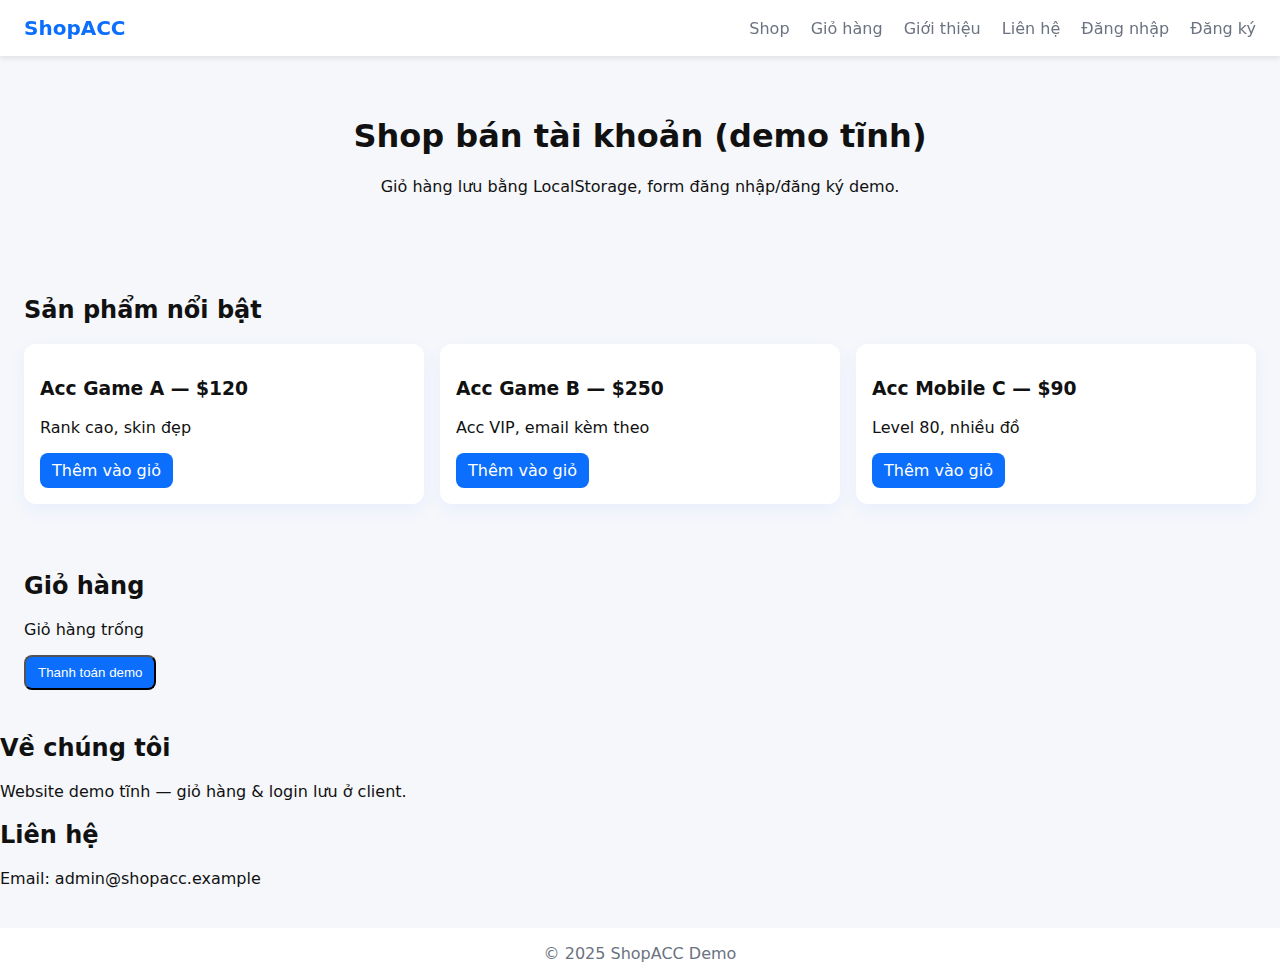
<file: index.html>
<!doctype html>
<html lang="vi">
<head>
  <meta charset="utf-8" />
  <meta name="viewport" content="width=device-width,initial-scale=1" />
  <title>Shop ACC — Demo tĩnh nâng cấp</title>
  <link rel="stylesheet" href="styles.css" />
</head>
<body>
  <header class="site-header">
    <a class="logo" href="#">ShopACC</a>
    <nav>
      <a href="#shop">Shop</a>
      <a href="#cart">Giỏ hàng</a>
      <a href="#about">Giới thiệu</a>
      <a href="#contact">Liên hệ</a>
      <a id="btn-login" href="#login">Đăng nhập</a>
      <a id="btn-register" href="#register">Đăng ký</a>
    </nav>
  </header>

  <main>
    <section class="hero">
      <h1>Shop bán tài khoản (demo tĩnh)</h1>
      <p>Giỏ hàng lưu bằng LocalStorage, form đăng nhập/đăng ký demo.</p>
    </section>

    <section id="shop" class="products">
      <h2>Sản phẩm nổi bật</h2>
      <div id="product-list" class="grid"></div>
    </section>

    <section id="cart" class="cart-section">
      <h2>Giỏ hàng</h2>
      <div id="cart-list"></div>
      <button id="checkout" class="btn">Thanh toán demo</button>
    </section>

    <section id="about" class="about">
      <h2>Về chúng tôi</h2>
      <p>Website demo tĩnh — giỏ hàng & login lưu ở client.</p>
    </section>

    <section id="contact" class="contact">
      <h2>Liên hệ</h2>
      <p>Email: admin@shopacc.example</p>
    </section>
  </main>

  <!-- Modal -->
  <div id="modal" class="modal hidden">
    <div class="modal-content">
      <button id="close">✕</button>
      <div id="modal-body"></div>
    </div>
  </div>

  <footer>© 2025 ShopACC Demo</footer>
  <script src="script.js"></script>
</body>
</html>
</file>
<file: styles.css>
/* Styling */
:root{--bg:#f5f7fb;--accent:#0b6efd;--card:#fff;--muted:#6b7280}
*{box-sizing:border-box}body{font-family:Inter,system-ui;margin:0;background:var(--bg);color:#111}
.site-header{position:sticky;top:0;z-index:100;display:flex;justify-content:space-between;align-items:center;padding:16px 24px;background:#fff;box-shadow:0 2px 6px rgba(10,10,10,.1)}
.logo{font-weight:700;color:var(--accent);text-decoration:none;font-size:20px}
.site-header nav a{margin-left:16px;text-decoration:none;color:var(--muted)}
.hero{text-align:center;padding:40px 24px}
.products,.cart-section{padding:24px}
.grid{display:grid;grid-template-columns:repeat(auto-fit,minmax(220px,1fr));gap:16px}
.card{background:var(--card);padding:16px;border-radius:12px;box-shadow:0 6px 18px rgba(11,110,253,.06)}
.btn{display:inline-block;padding:8px 12px;border-radius:8px;text-decoration:none;background:var(--accent);color:#fff;cursor:pointer}
.modal{position:fixed;inset:0;display:flex;align-items:center;justify-content:center;background:rgba(0,0,0,.4)}
.modal.hidden{display:none}
.modal-content{background:#fff;padding:20px;border-radius:10px;min-width:320px;position:relative}
#close{position:absolute;right:10px;top:10px;border:0;background:transparent;font-size:18px;cursor:pointer}
footer{padding:16px;text-align:center;color:var(--muted);background:#fff;margin-top:40px}
</file>
